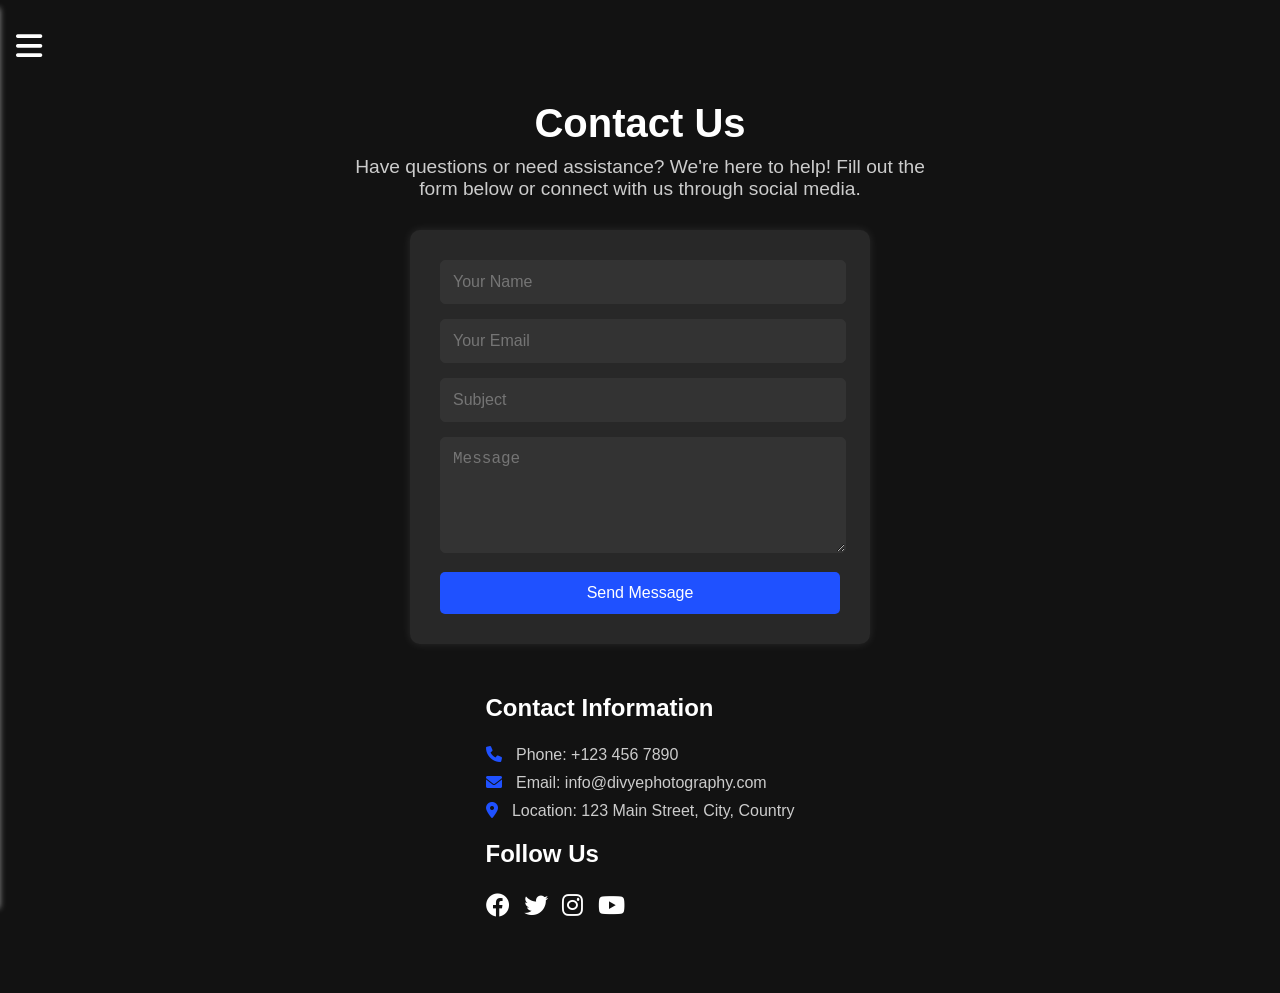
<file: contact.html>
<!DOCTYPE html>
<html lang="en">
  <head>
    <meta charset="UTF-8" />
    <meta name="viewport" content="width=device-width, initial-scale=1.0" />
    <title>Contact Us</title>
    <link rel="stylesheet" href="contact.css" />
    <link rel="stylesheet" href="https://cdnjs.cloudflare.com/ajax/libs/font-awesome/6.0.0-beta3/css/all.min.css" />
  </head>
  <body>
    <input type="checkbox" id="check" />
    <div class="btn_one">
      <label for="check">
        <i class="fa-solid fa-bars"></i>
      </label>
    </div>

    <div class="sidebar_menu">
      <div class="logo">
        <a href="#">Divye</a>
      </div>
      <div class="btn_two">
        <label for="check" style="color: grey">
          <i class="fa-solid fa-xmark"></i>
        </label>
      </div>
      <div class="menu">
        <ul>
          <li><i class="fa-solid fa-home"></i><a href="index.html">Home</a></li>
          <li><i class="fa-solid fa-image"></i><a href="gallery.html">Gallery</a></li>
          <li><i class="fa-solid fa-arrow-up-right-from-square"></i><a href="exhibits.html">Exhibits</a></li>
          <li><i class="fa-solid fa-calendar-days"></i><a href="events.html">Events</a></li>
          <li><i class="fa-solid fa-store"></i><a href="store.html">Store</a></li>
          <li><i class="fa-solid fa-phone"></i><a href="contact.html">Contact</a></li>
          <li><i class="fa-regular fa-comments"></i><a href="feedback.html">Feedback</a></li>
        </ul>
      </div>
      <div class="social_media">
        <ul>
          <a href="#"><i class="fa-brands fa-facebook"></i></a>
          <a href="#"><i class="fa-brands fa-twitter"></i></a>
          <a href="#"><i class="fa-brands fa-instagram"></i></a>
          <a href="#"><i class="fa-brands fa-youtube"></i></a>
        </ul>
      </div>
    </div>

    <section class="contact-section">
      <h1>Contact Us</h1>
      <p>
        Have questions or need assistance? We're here to help! Fill out the form below or connect with us through social media.
      </p>
      
      <div class="contact-container">
        <form class="contact-form">
          <input type="text" placeholder="Your Name" required />
          <input type="email" placeholder="Your Email" required />
          <input type="text" placeholder="Subject" />
          <textarea placeholder="Message" rows="5" required></textarea>
          <button type="submit">Send Message</button>
        </form>
        <div class="contact-info">
          <h3>Contact Information</h3>
          <p><i class="fas fa-phone"></i> Phone: +123 456 7890</p>
          <p><i class="fas fa-envelope"></i> Email: info@divyephotography.com</p>
          <p><i class="fas fa-map-marker-alt"></i> Location: 123 Main Street, City, Country</p>
          <h3>Follow Us</h3>
          <div class="contact-social">
            <a href="#"><i class="fa-brands fa-facebook"></i></a>
            <a href="#"><i class="fa-brands fa-twitter"></i></a>
            <a href="#"><i class="fa-brands fa-instagram"></i></a>
            <a href="#"><i class="fa-brands fa-youtube"></i></a>
          </div>
        </div>
      </div>
    </section>
  </body>
</html>
</file>
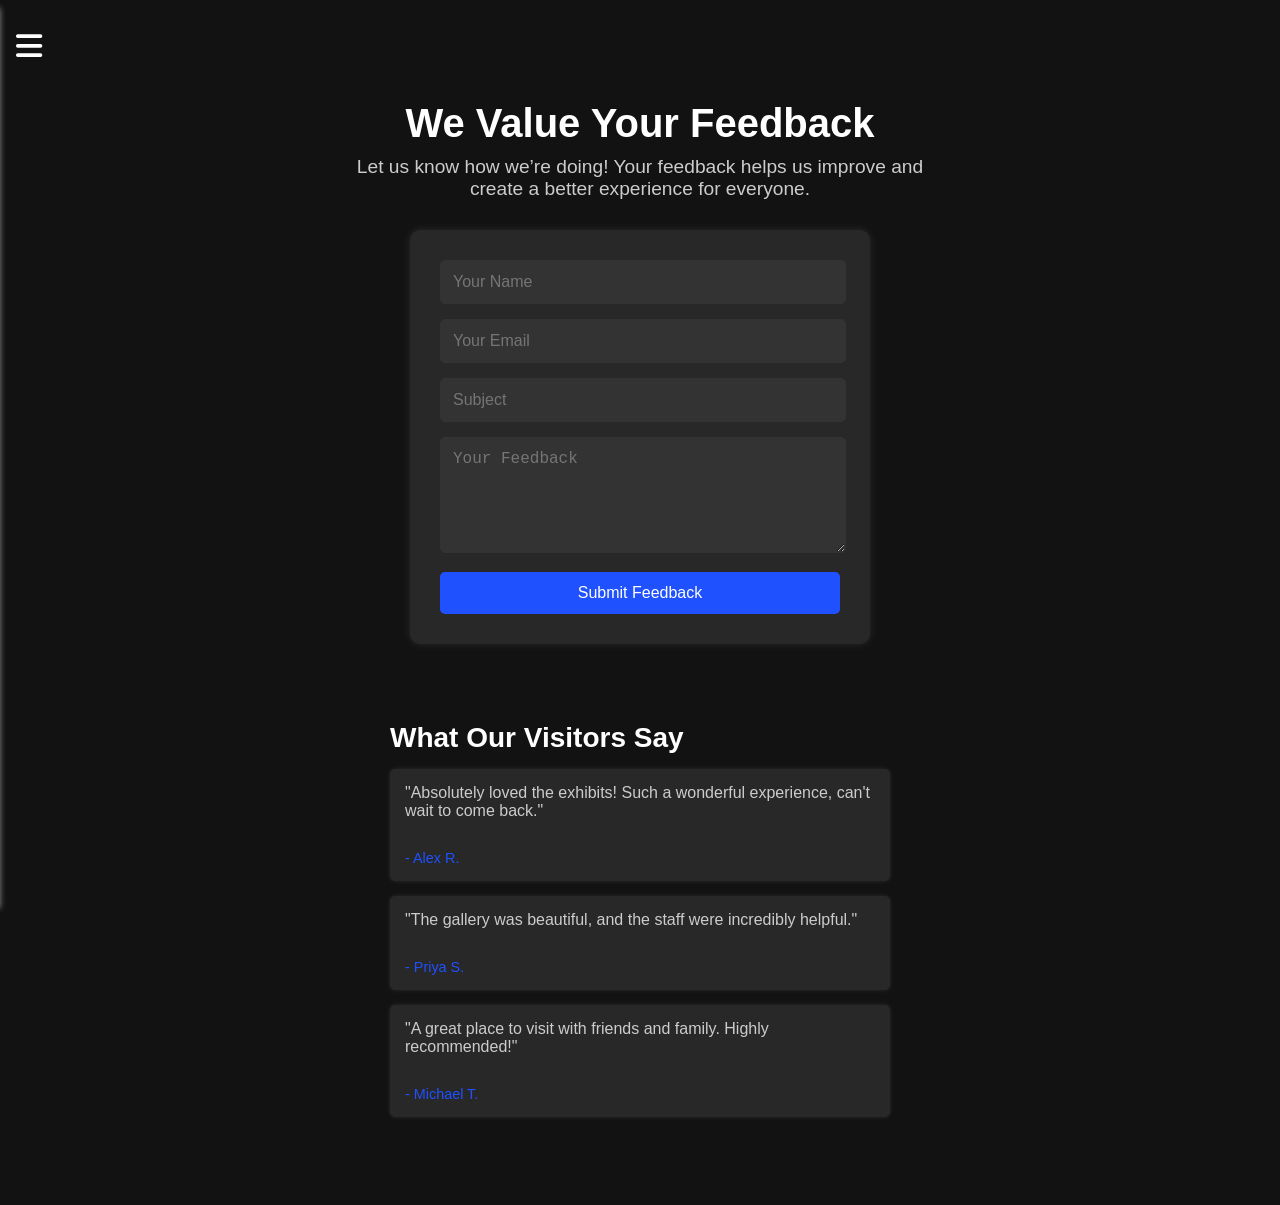
<file: feedback.html>
<!DOCTYPE html>
<html lang="en">
  <head>
    <meta charset="UTF-8" />
    <meta name="viewport" content="width=device-width, initial-scale=1.0" />
    <title>Feedback</title>
    <link rel="stylesheet" href="feedback.css" />
    <link rel="stylesheet" href="https://cdnjs.cloudflare.com/ajax/libs/font-awesome/6.0.0-beta3/css/all.min.css" />
  </head>
  <body>
    <input type="checkbox" id="check" />
    <div class="btn_one">
      <label for="check">
        <i class="fa-solid fa-bars"></i>
      </label>
    </div>

    <div class="sidebar_menu">
      <div class="logo">
        <a href="#">Divye</a>
      </div>
      <div class="btn_two">
        <label for="check" style="color: grey">
          <i class="fa-solid fa-xmark"></i>
        </label>
      </div>
      <div class="menu">
        <ul>
          <li><i class="fa-solid fa-home"></i><a href="index.html">Home</a></li>
          <li><i class="fa-solid fa-image"></i><a href="gallery.html">Gallery</a></li>
          <li><i class="fa-solid fa-arrow-up-right-from-square"></i><a href="exhibits.html">Exhibits</a></li>
          <li><i class="fa-solid fa-calendar-days"></i><a href="events.html">Events</a></li>
          <li><i class="fa-solid fa-store"></i><a href="store.html">Store</a></li>
          <li><i class="fa-solid fa-phone"></i><a href="contact.html">Contact</a></li>
          <li><i class="fa-regular fa-comments"></i><a href="feedback.html">Feedback</a></li>
        </ul>
      </div>
      <div class="social_media">
        <ul>
          <a href="#"><i class="fa-brands fa-facebook"></i></a>
          <a href="#"><i class="fa-brands fa-twitter"></i></a>
          <a href="#"><i class="fa-brands fa-instagram"></i></a>
          <a href="#"><i class="fa-brands fa-youtube"></i></a>
        </ul>
      </div>
    </div>

    <section class="feedback-section">
      <h1>We Value Your Feedback</h1>
      <p>Let us know how we’re doing! Your feedback helps us improve and create a better experience for everyone.</p>

      <div class="feedback-container">
        <form class="feedback-form">
          <input type="text" placeholder="Your Name" required />
          <input type="email" placeholder="Your Email" required />
          <input type="text" placeholder="Subject" required />
          <textarea placeholder="Your Feedback" rows="5" required></textarea>
          <button type="submit">Submit Feedback</button>
        </form>

        <div class="testimonial-section">
          <h3>What Our Visitors Say</h3>
          <div class="testimonial">
            <p>"Absolutely loved the exhibits! Such a wonderful experience, can't wait to come back."</p>
            <span>- Alex R.</span>
          </div>
          <div class="testimonial">
            <p>"The gallery was beautiful, and the staff were incredibly helpful."</p>
            <span>- Priya S.</span>
          </div>
          <div class="testimonial">
            <p>"A great place to visit with friends and family. Highly recommended!"</p>
            <span>- Michael T.</span>
          </div>
        </div>
      </div>
    </section>
  </body>
</html>
</file>
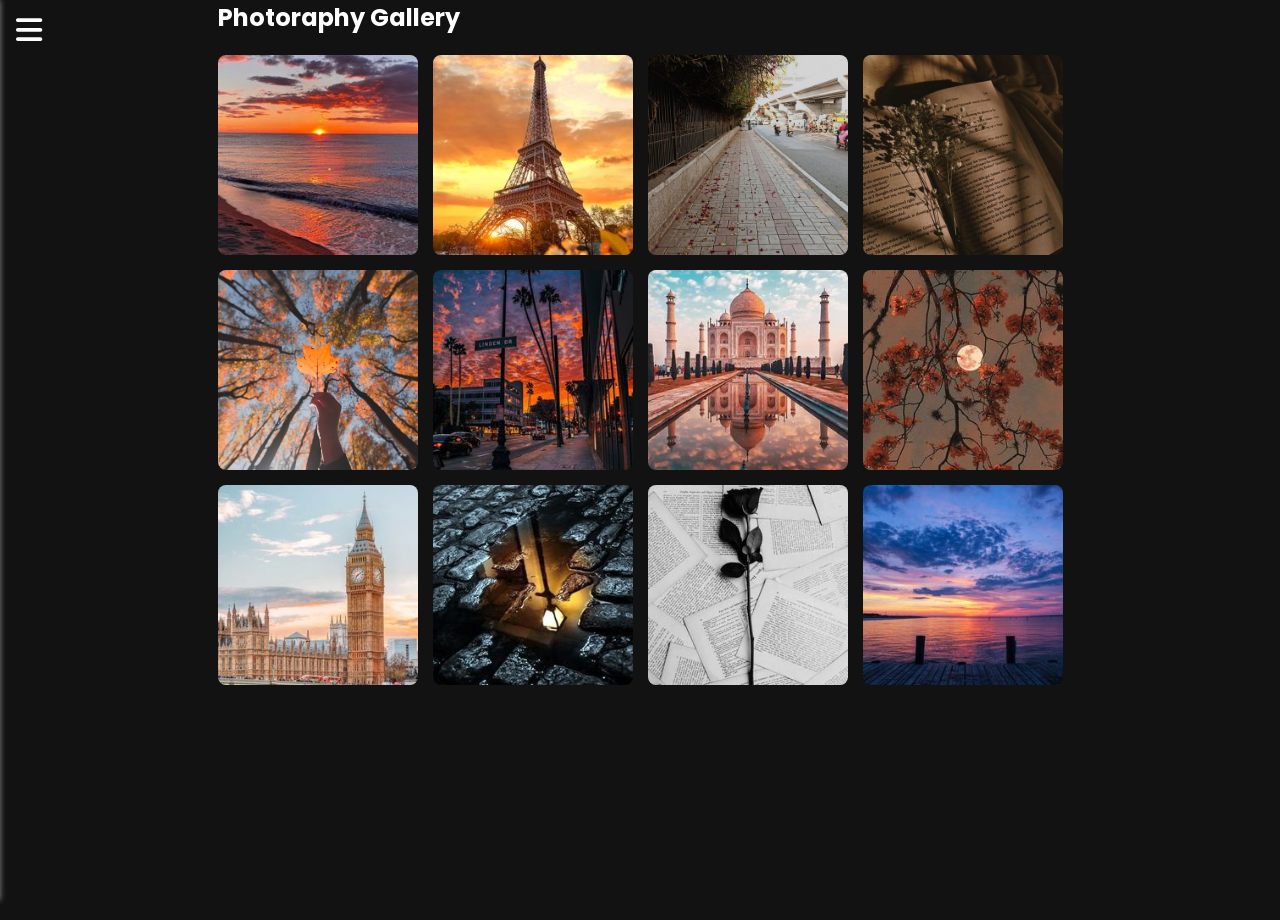
<file: gallery.html>
<!DOCTYPE html>
<html lang="en">
<head>
  <meta charset="UTF-8" />
  <meta name="viewport" content="width=device-width, initial-scale=1.0" />
  <title>Gallery - image5raphy</title>
  <link rel="preconnect" href="https://fonts.googleapis.com" />
  <link rel="preconnect" href="https://fonts.gstatic.com" crossorigin />
  <link href="https://fonts.googleapis.com/css2?family=New+Amsterdam&display=swap" rel="stylesheet">
  <link href="https://fonts.googleapis.com/css2?family=Poppins&display=swap" rel="stylesheet" />
  <link rel="stylesheet" href="https://cdnjs.cloudflare.com/ajax/libs/font-awesome/6.4.0/css/all.min.css" />
  <link rel="stylesheet" href="gallery.css">
</head>
<body>

  <div class="main_box">
    <input type="checkbox" id="check" />
    <div class="btn_one">
      <label for="check">
        <i class="fa-solid fa-bars"></i>
      </label>
    </div>

    <div class="sidebar_menu">
      <div class="logo">
        <a href="#">Divye</a>
      </div>
      <div class="btn_two">
        <label for="check" style="color: grey">
          <i class="fa-solid fa-xmark"></i>
        </label>
      </div>
      <div class="menu">
        <ul>
          <li><i class="fa-solid fa-home"></i><a href="index.html">Home</a></li>
          <li><i class="fa-solid fa-image"></i><a href="gallery.html">Gallery</a></li>
          <li><i class="fa-solid fa-arrow-up-right-from-square"></i><a href="exhibits.html">Exhibits</a></li>
          <li><i class="fa-solid fa-calendar-days"></i><a href="events.html">Events</a></li>
          <li><i class="fa-solid fa-store"></i><a href="#">Store</a></li>
          <li><i class="fa-solid fa-phone"></i><a href="contact.html">Contact</a></li>
          <li><i class="fa-regular fa-comments"></i><a href="feedback.html">Feedback</a></li>
        </ul>
      </div>
      <div class="social_media">
        <ul>
          <a href="#"><i class="fa-brands fa-facebook"></i></a>
          <a href="#"><i class="fa-brands fa-twitter"></i></a>
          <a href="#"><i class="fa-brands fa-instagram"></i></a>
          <a href="#"><i class="fa-brands fa-youtube"></i></a>
        </ul>
      </div>
    </div>
  </div>

  <div class="gallery_container">
    <section class="gallery">
      <h1>          Photoraphy Gallery</h1>
      <div class="gallery-grid">
        <div class="gallery-item">
          <img src="images/image1.png" alt="Gallery Image 1" class="gallery-img"/>
        </div>
        <div class="gallery-item">
          <img src="images/image2.png" alt="Gallery Image 2" class="gallery-img"/>
        </div>
        <div class="gallery-item">
          <img src="images/image3.png" alt="Gallery Image 3" class="gallery-img"/>
        </div>
        <div class="gallery-item">
          <img src="images/image4.png" alt="Gallery Image 4" class="gallery-img"/>
        </div>
        <div class="gallery-item">
          <img src="images/image5.png" alt="Gallery Image 5" class="gallery-img"/>
        </div>
        <div class="gallery-item">
          <img src="images/image6.png" alt="Gallery Image 6" class="gallery-img"/>
        </div>
        <div class="gallery-item">
          <img src="images/image7.png" alt="Gallery Image 7" class="gallery-img"/>
        </div>
        <div class="gallery-item">
          <img src="images/image8.png" alt="Gallery Image 8" class="gallery-img"/>
        </div>
        <div class="gallery-item">
          <img src="images/image9.png" alt="Gallery Image 9" class="gallery-img"/>
        </div>
        <div class="gallery-item">
          <img src="images/image10.png" alt="Gallery Image 10" class="gallery-img"/>
        </div>
        <div class="gallery-item">
          <img src="images/image11.png" alt="Gallery Image 11" class="gallery-img"/>
        </div>
        <div class="gallery-item">
          <img src="images/image12.png" alt="Gallery Image 12" class="gallery-img"/>
        </div>
      </div>
    </section>
  </div>
  <div id="modal" class="modal">
    <span id="close" class="close">&times;</span>
    <img id="modal-image" class="modal-content" />
  </div>

  <script src="gallery.js">

  </script>

</body>
</html>
</file>
<file: contact.css>
body {
  font-family: "Poppins", sans-serif;
  background-color: #121212;
  color: #ffffff;
}

.contact-section {
  text-align: center;
  padding: 60px 20px;
}

.contact-section h1 {
  font-size: 2.5rem;
  margin-bottom: 10px;
}
.btn_one i,
.btn_two i {
  color: white;
  font-size: 30px;
  font-weight: 700;
  line-height: 60px;
  cursor: pointer;
  transition: all 0.3s linear;
}

.btn_one {
  position: absolute;
  left: 16px;
  top: 16px;
}

.sidebar_menu {
  position: fixed;
  left: -300px;
  height: 100vh;
  width: 300px;
  background-color: rgba(255, 255, 255, 0.1);
  box-shadow: 0 0 6px rgba(255, 255, 255, 0.5);
  transition: all 0.3s linear;
}

.logo a {
  position: absolute;
  left: 50px;
  color: white;
  text-decoration: none;
  font-size: 20px;
  font-weight: 500;
}

.btn_two {
  position: absolute;
  left: 275px;
  top: 10px;
}

.menu {
  position: absolute;
  width: 100%;
  top: 80px;
}

.menu ul li {
  list-style: none;
  margin-top: 6px;
  padding: 14px 20px;
}

.menu i,
.menu a {
  color: white;
  text-decoration: none;
  font-size: 20px;
}

.menu ul li:hover {
  box-shadow: 0 0 4px rgba(255, 255, 255, 0.5);
}

.social_media {
  position: absolute;
  left: 25%;
  bottom: 50px;
}

.social_media a {
  color: white;
  opacity: 0.5;
  padding: 0 5px;
}

.social_media a:hover {
  opacity: 1;
  transform: scale(1.1);
}

#check {
  display: none;
}

#check:checked ~ .sidebar_menu {
  left: 0;
}

#check:checked ~ .btn_one {
  opacity: 0;
}
.contact-section p {
  font-size: 1.2rem;
  max-width: 600px;
  margin: 0 auto 30px auto;
  color: #ccc;
}

.contact-container {
  display: flex;
  flex-direction: column;
  align-items: center;
}

.contact-form {
  width: 100%;
  max-width: 400px;
  background-color: #282828;
  padding: 30px;
  border-radius: 10px;
  box-shadow: 0 0 10px rgba(255, 255, 255, 0.1);
  margin-bottom: 30px;
}

.contact-form input,
.contact-form textarea {
  width: 95%;
  padding: 12px;
  margin-bottom: 15px;
  border: 1px solid #333;
  border-radius: 5px;
  background-color: #333;
  color: white;
  font-size: 1rem;
}

.contact-form button {
  width: 100%;
  padding: 12px;
  background-color: #1f51ff;
  color: #ffffff;
  border: none;
  border-radius: 5px;
  font-size: 1rem;
  cursor: pointer;
  transition: background-color 0.3s;
}

.contact-form button:hover {
  background-color: #00c853;
}

/* Contact Information */
.contact-info {
  max-width: 400px;
  text-align: left;
}

.contact-info h3 {
  font-size: 1.5rem;
  margin-top: 20px;
}

.contact-info p {
  font-size: 1rem;
  margin-bottom: 10px;
}

.contact-info p i {
  margin-right: 10px;
  color: #1f51ff;
}

.contact-social a {
  color: #ffffff;
  margin-right: 10px;
  font-size: 1.5rem;
  transition: color 0.3s;
}

.contact-social a:hover {
  color: #00c853;
}
</file>
<file: feedback.css>
body {
  font-family: "Poppins", sans-serif;
  background-color: #121212;
  color: #ffffff;
}

.btn_one i,
.btn_two i {
  color: white;
  font-size: 30px;
  font-weight: 700;
  line-height: 60px;
  cursor: pointer;
  transition: all 0.3s linear;
}

.btn_one {
  position: absolute;
  left: 16px;
  top: 16px;
}

.sidebar_menu {
  position: fixed;
  left: -300px;
  height: 100vh;
  width: 300px;
  background-color: rgba(255, 255, 255, 0.1);
  box-shadow: 0 0 6px rgba(255, 255, 255, 0.5);
  transition: all 0.3s linear;
}

.logo a {
  position: absolute;
  left: 50px;
  color: white;
  text-decoration: none;
  font-size: 20px;
  font-weight: 500;
}

.btn_two {
  position: absolute;
  left: 275px;
  top: 10px;
}

.menu {
  position: absolute;
  width: 100%;
  top: 80px;
}

.menu ul li {
  list-style: none;
  margin-top: 6px;
  padding: 14px 20px;
}

.menu i,
.menu a {
  color: white;
  text-decoration: none;
  font-size: 20px;
}

.menu ul li:hover {
  box-shadow: 0 0 4px rgba(255, 255, 255, 0.5);
}

.social_media {
  position: absolute;
  left: 25%;
  bottom: 50px;
}

.social_media a {
  color: white;
  opacity: 0.5;
  padding: 0 5px;
}

.social_media a:hover {
  opacity: 1;
  transform: scale(1.1);
}

#check {
  display: none;
}

#check:checked ~ .sidebar_menu {
  left: 0;
}

#check:checked ~ .btn_one {
  opacity: 0;
}
.feedback-section {
  text-align: center;
  padding: 60px 20px;
}

.feedback-section h1 {
  font-size: 2.5rem;
  margin-bottom: 10px;
}

.feedback-section p {
  font-size: 1.2rem;
  max-width: 600px;
  margin: 0 auto 30px auto;
  color: #ccc;
}

.feedback-container {
  display: flex;
  flex-direction: column;
  align-items: center;
}

.feedback-form {
  width: 100%;
  max-width: 400px;
  background-color: #282828;
  padding: 30px;
  border-radius: 10px;
  box-shadow: 0 0 10px rgba(255, 255, 255, 0.1);
  margin-bottom: 30px;
}

.feedback-form input,
.feedback-form textarea {
  width: 95%;
  padding: 12px;
  margin-bottom: 15px;
  border: 1px solid #333;
  border-radius: 5px;
  background-color: #333;
  color: white;
  font-size: 1rem;
}

.feedback-form button {
  width: 100%;
  padding: 12px;
  background-color: #1f51ff;
  color: #ffffff;
  border: none;
  border-radius: 5px;
  font-size: 1rem;
  cursor: pointer;
  transition: background-color 0.3s;
}

.feedback-form button:hover {
  background-color: #00c853;
}

.testimonial-section {
  text-align: left;
  max-width: 500px;
  margin-top: 20px;
}

.testimonial-section h3 {
  font-size: 1.75rem;
  margin-bottom: 15px;
}

.testimonial {
  background-color: #282828;
  padding: 15px;
  border-radius: 5px;
  margin-bottom: 15px;
  box-shadow: 0 0 5px rgba(255, 255, 255, 0.1);
}

.testimonial p {
  font-size: 1rem;
  color: #ccc;
}

.testimonial span {
  font-size: 0.9rem;
  color: #1f51ff;
  display: block;
  margin-top: 8px;
}
</file>
<file: gallery.css>
/* Reset */
* {
  margin: 0;
  padding: 0;
  box-sizing: border-box;
}

/* Gallery Page Background */
body {
  font-family: "Poppins", sans-serif;
  background-color: #121212; /* Dark Charcoal Background */
  color: #ffffff;
  min-height: 100vh;
  display: flex;
  flex-direction: column;
  align-items: center;
}

/* Navbar Styles */
.btn_one i {
  color: white;
  font-size: 30px;
  font-weight: 700;
  position: absolute;
  left: 16px;
  line-height: 60px;
  cursor: pointer;
  transition: all 0.3s linear;
}

.sidebar_menu {
  position: fixed;
  left: -300px;
  height: 100vh;
  width: 300px;
  background-color: rgba(255, 255, 255, 0.1);
  box-shadow: 0 0 6px rgba(255, 255, 255, 0.5);
  transition: all 0.3s linear;
}

.logo a {
  position: absolute;
  left: 50px;
  color: white;
  text-decoration: none;
  font-size: 20px;
  font-weight: 500;
}

.btn_two i {
  color: grey;
  font-size: 25px;
  line-height: 60px;
  position: absolute;
  left: 275px;
  cursor: pointer;
}

.menu {
  position: absolute;
  width: 100%;
  top: 80px;
}

.menu li {
  margin-top: 6px;
  padding: 14px 20px;
}

.menu i,
.menu a {
  color: white;
  text-decoration: none;
  font-size: 20px;
}

.menu li:hover {
  box-shadow: 0 0 4px rgba(255, 255, 255, 0.5);
}

.social_media {
  position: absolute;
  left: 25%;
  bottom: 50px;
}

.social_media i {
  color: white;
  opacity: 0.5;
  padding: 0 5px;
}

.social_media i:hover {
  opacity: 1;
  transform: scale(1.1);
}

#check {
  display: none;
}

#check:checked ~ .sidebar_menu {
  left: 0;
}

#check:checked ~ .btn_one {
  opacity: 0;
}

.gallery-container {
  width: 90%;
  max-width: 1200px;
  margin: 20px auto;
  padding: 20px;
}

.gallery-container h1 {
  text-align: center;
  color: #e0245e; 
  margin-bottom: 20px;
}

.gallery-grid {
  display: grid;
  grid-template-columns: repeat(4, minmax(200px, 1fr));
  grid-template-rows: repeat(4, 1fr);
  gap: 15px;
  padding: 20px 0;
}

.gallery-item {
  position: relative;
  overflow: hidden;
  border-radius: 8px;
  height: 200px;
}

.gallery-item img {
  width: 100%;
  height: 100%;
  object-fit: cover;
  transition: transform 0.3s ease;
}

.gallery-item:hover img {
  transform: scale(1.1);
}

.gallery-item .overlay {
  position: absolute;
  top: 0;
  left: 0;
  width: 100%;
  height: 100%;
  background: rgba(18, 18, 18, 0.6);
  opacity: 0;
  transition: opacity 0.3s ease;
}

.gallery-item:hover .overlay {
  opacity: 1;
}

.overlay-text {
  color: #ffffff;
  position: absolute;
  top: 50%;
  left: 50%;
  transform: translate(-50%, -50%);
  text-align: center;
  font-size: 18px;
  padding: 10px;
  opacity: 1;
}

@media (max-width: 768px) {
  .gallery-grid {
    grid-template-columns: 1fr;
  }
}

.modal {
  display: none;
  position: fixed;
  z-index: 1; 
  left: 0;
  top: 0;
  width: 100%;
  height: 100%;
  background-color: rgba(0, 0, 0, 0.8);
}

.modal-content {
  position: absolute;
  top: 50%;
  left: 50%;
  transform: translate(-50%, -50%);
  max-width: 90%;
  max-height: 90%;
}

.close {
  position: absolute;
  top: 15px;
  right: 35px;
  color: white;
  font-size: 40px;
  font-weight: bold;
  cursor: pointer;
}

.close:hover,
.close:focus {
  color: #e0245e;
  text-decoration: none;
  cursor: pointer;
}
</file>
